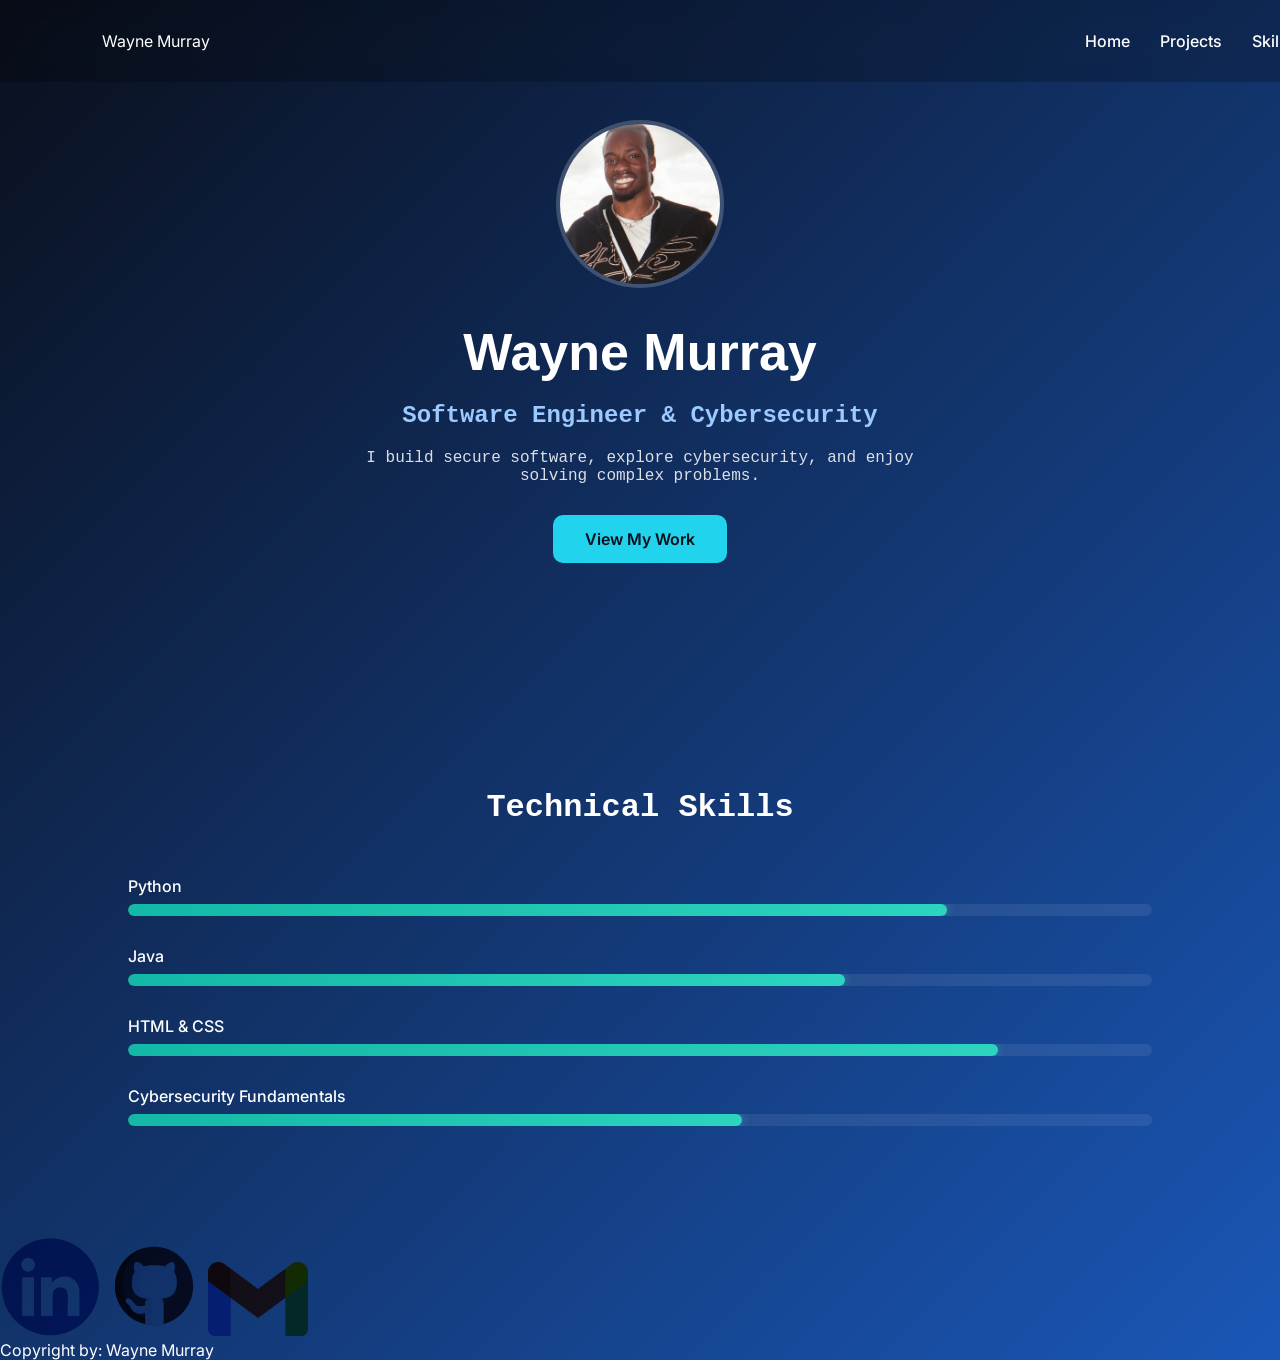
<file: index.html>
<!doctype html>
<html lang="en">
<head>
    <meta charset="UTF-8">
    <meta name="viewport"
          content="width=device-width, user-scalable=no, initial-scale=1.0, maximum-scale=1.0, minimum-scale=1.0">
    <meta http-equiv="X-UA-Compatible" content="ie=edge">
    <title>Portfolio</title>
    <link rel="stylesheet" href="style.css">
    <link href="https://fonts.googleapis.com/css2?family=Inter:wght@400;600;700&display=swap" rel="stylesheet">
    <link href="https://fonts.googleapis.com/css2?family=Inter:wght@300;400;600;700&display=swap" rel="stylesheet">
</head>
<body>
<nav class="navbar">

    <div class="logo">Wayne Murray</div>

    <ul class="nav-links">

        <li><a href="#">Home</a></li>

        <li><a href="#projects">Projects</a></li>

        <li><a href="#skills">Skills</a></li>

        <li><a href="#contact">Contact</a></li>

    </ul>

</nav>
<main>
    <section class="hero">

        <img src="css/profile%20pic.JPG" class="profile-pic">

        <h1>Wayne Murray</h1>
        <h2>Software Engineer & Cybersecurity</h2>

        <p class="hero-text">
            I build secure software, explore cybersecurity, and enjoy solving complex problems.
        </p>

        <a href="project.html" class="hero-btn">View My Work</a>

    </section>

    <section class="skills">
        <h2>Technical Skills</h2>

        <div class="skill">
            <span>Python</span>
            <div class="progress-bar">
                <div class="progress" style="width: 80%;"></div>
            </div>
        </div>

        <div class="skill">
            <span>Java</span>
            <div class="progress-bar">
                <div class="progress" style="width: 70%;"></div>
            </div>
        </div>

        <div class="skill">
            <span>HTML & CSS</span>
            <div class="progress-bar">
                <div class="progress" style="width: 85%;"></div>
            </div>
        </div>

        <div class="skill">
            <span>Cybersecurity Fundamentals</span>
            <div class="progress-bar">
                <div class="progress" style="width: 60%;"></div>
            </div>
        </div>

    </section>


       <footer>
        <a href="https://www.linkedin.com/in/wayne-murray-3a3590191/" target="_blank"><img class="info-logo" src="css/linkedln.jpg" alt="Linkedln"></a>
           <a href="https://github.com/Zer039s" target="_blank"><img class="info-logo" src="css/github.svg" alt="Github"></a>
           <a href="mailto:wayne.murray.tech@gmail.com" target="_blank"><img class="info-logo" src="css/gmail.png" alt="Gmail"></a>

            <br>
        Copyright by: Wayne Murray
    </footer>
</main>
<script>

    window.addEventListener("scroll", function(){

        let navbar = document.querySelector(".navbar");

        if(window.scrollY > 50){
            navbar.classList.add("scrolled");
        }
        else{
            navbar.classList.remove("scrolled");
        }

    });

</script>
</body>
</html>
</file>
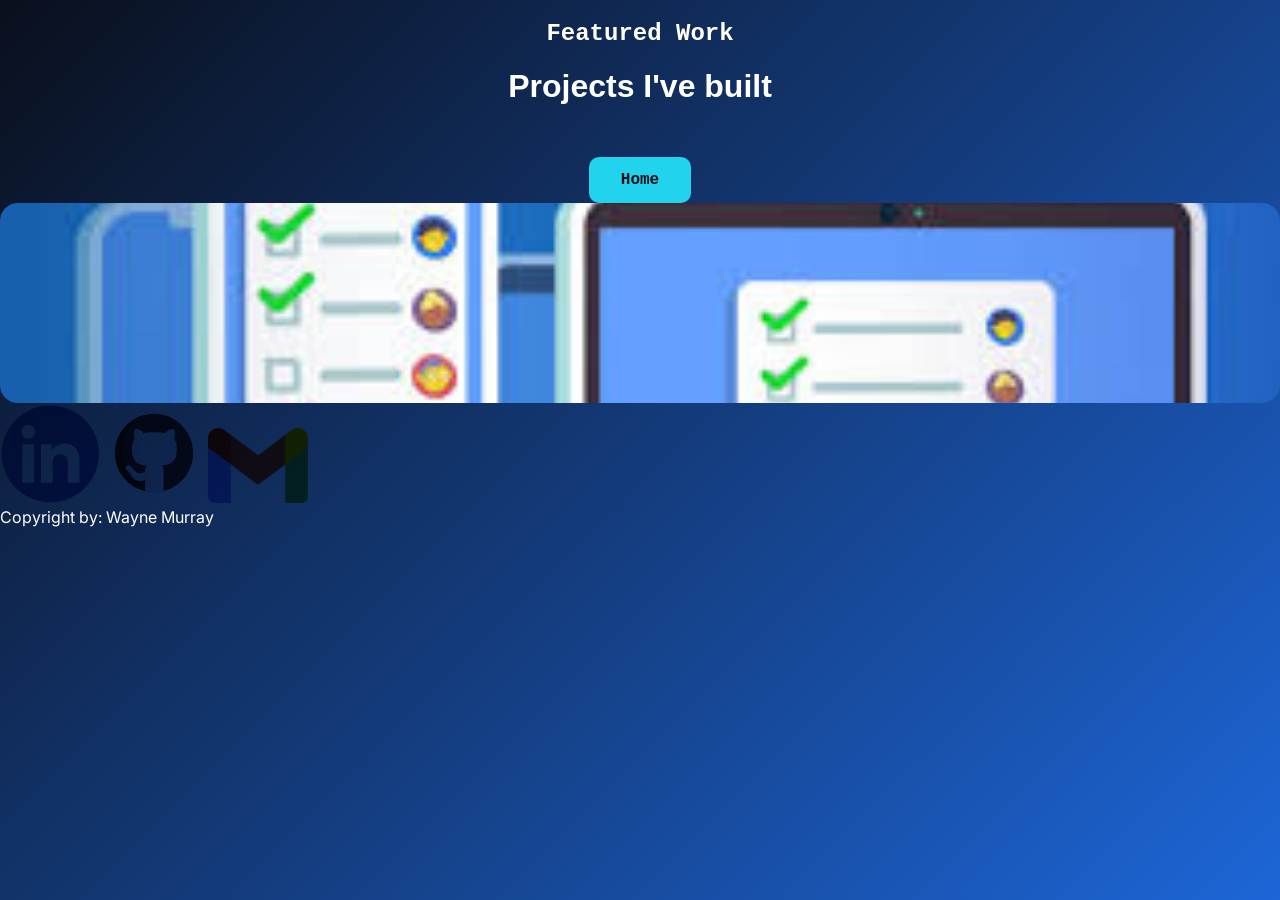
<file: project.html>
<!doctype html>
<html lang="en">
<head>
    <meta charset="UTF-8">
    <meta name="viewport"
          content="width=device-width, user-scalable=no, initial-scale=1.0, maximum-scale=1.0, minimum-scale=1.0">
    <meta http-equiv="X-UA-Compatible" content="ie=edge">
    <title>Portfolio</title>
    <link rel="stylesheet" href="style.css">
    <link href="https://fonts.googleapis.com/css2?family=Inter:wght@300;400;600;700&display=swap" rel="stylesheet">
</head>

<body>
<main>
    <header>
        <h2>Featured Work</h2>
        <h1>Projects I've built</h1>
        <a href="zero.html" class="hero-btn">Home</a>        <br>
    </header>
<!--    <section id="projects">-->

<!--        <h2 class="section-title">Projects</h2>-->

<!--        <div class="project-grid">-->

<!--            <div class="project-card">-->

<!--                <img src="css/task.jpg">-->

<!--                <div class="project-content">-->
<!--                    <h3>Python Task Manager</h3>-->

<!--                    <p>-->
<!--                        Command-line productivity tool built in Python to manage daily tasks.-->
<!--                    </p>-->

<!--                    <a href="#">View Project</a>-->
<!--                </div>-->

<!--            </div>-->


<!--            <div class="project-card">-->

<!--                <img src="images/portfolio.png">-->

<!--                <div class="project-content">-->
<!--                    <h3>Portfolio Website</h3>-->

<!--                    <p>-->
<!--                        Responsive portfolio built using HTML, CSS, and JavaScript.-->
<!--                    </p>-->

<!--                    <a href="#">View Project</a>-->
<!--                </div>-->

<!--            </div>-->

<!--        </div>-->
<!--    </section>-->
    <div class="project-card">

        <img src="css/task.jpg">

        <div class="overlay">

            <h3>Python Task Manager</h3>

            <p>Productivity tool built with Python.</p>

            <a href="#">View Project</a>

        </div>

    </div>
    <footer>
        <a href="https://www.linkedin.com/in/wayne-murray-3a3590191/" target="_blank"><img class="info-logo" src="css/linkedln.jpg" alt="Linkedln"></a>
        <a href="https://github.com/Zer039s" target="_blank"><img class="info-logo" src="css/github.svg" alt="Github"></a>
        <a href="mailto:wayne.murray.tech@gmail.com" target="_blank"><img class="info-logo" src="css/gmail.png" alt="Gmail"></a>

            <br>
            Copyright by: Wayne Murray
    </footer>
</main>

</body>
</html>
</file>
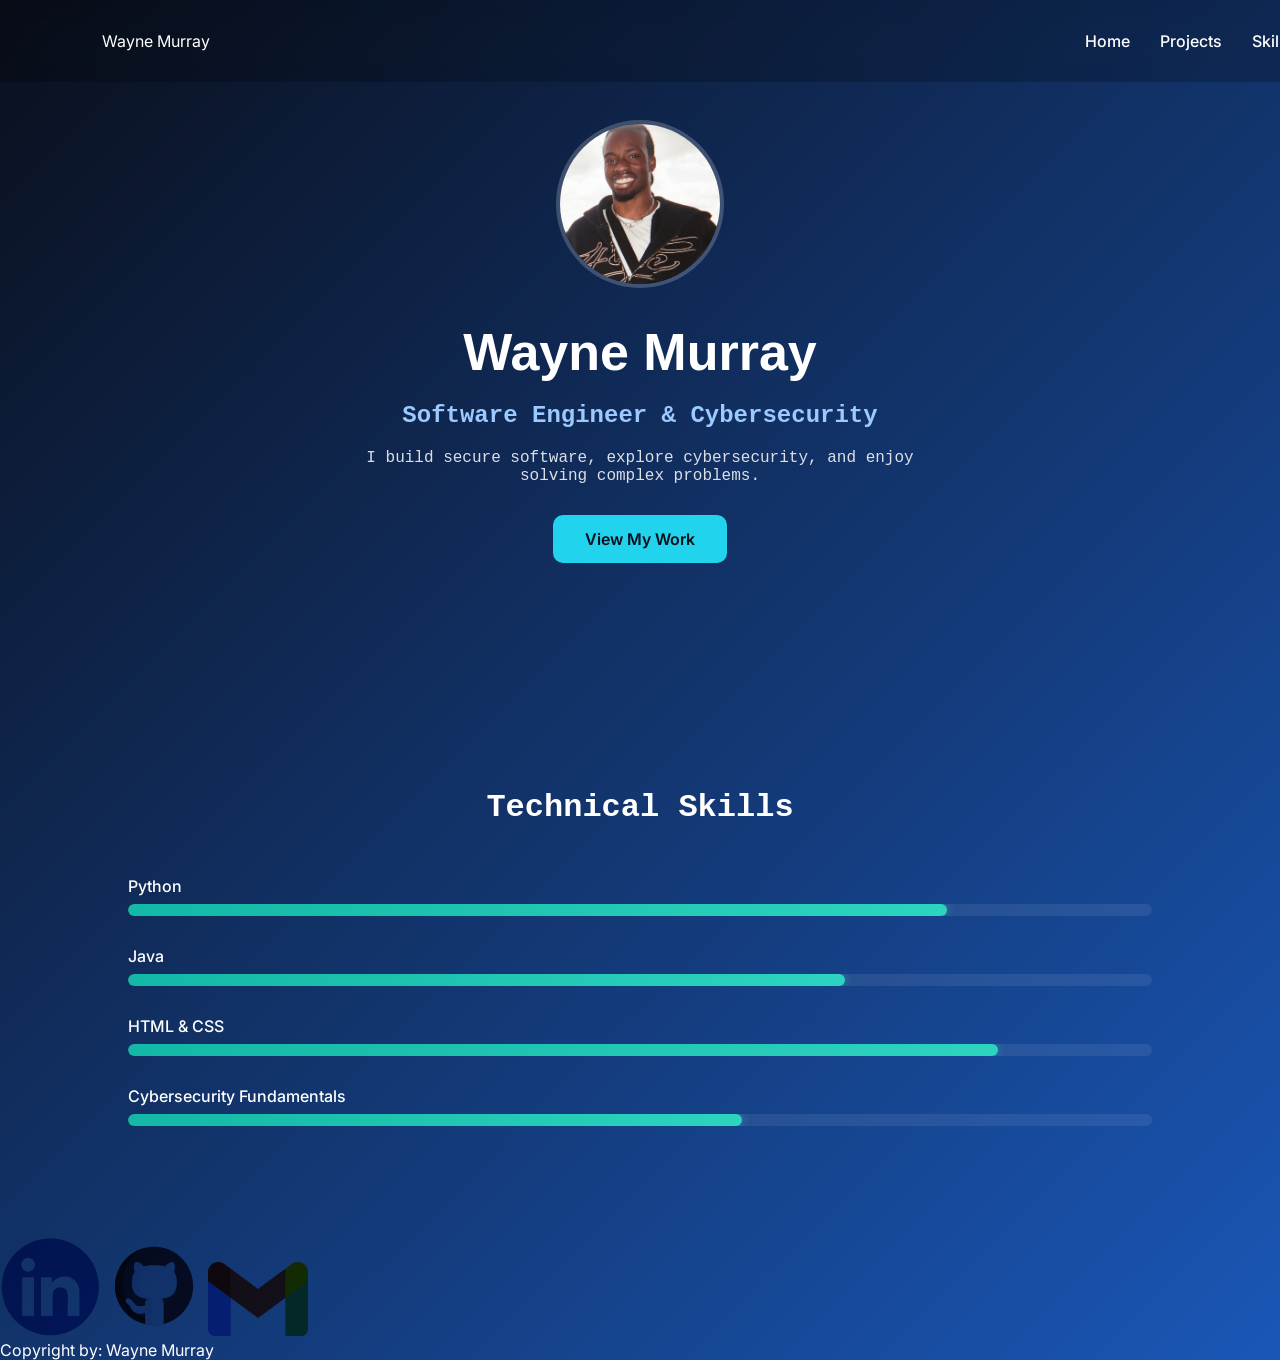
<file: zero.html>
<!doctype html>
<html lang="en">
<head>
    <meta charset="UTF-8">
    <meta name="viewport"
          content="width=device-width, user-scalable=no, initial-scale=1.0, maximum-scale=1.0, minimum-scale=1.0">
    <meta http-equiv="X-UA-Compatible" content="ie=edge">
    <title>Portfolio</title>
    <link rel="stylesheet" href="style.css">
    <link href="https://fonts.googleapis.com/css2?family=Inter:wght@400;600;700&display=swap" rel="stylesheet">
    <link href="https://fonts.googleapis.com/css2?family=Inter:wght@300;400;600;700&display=swap" rel="stylesheet">
</head>
<body>
<nav class="navbar">

    <div class="logo">Wayne Murray</div>

    <ul class="nav-links">

        <li><a href="#">Home</a></li>

        <li><a href="#projects">Projects</a></li>

        <li><a href="#skills">Skills</a></li>

        <li><a href="#contact">Contact</a></li>

    </ul>

</nav>
<main>
    <section class="hero">

        <img src="css/profile%20pic.JPG" class="profile-pic">

        <h1>Wayne Murray</h1>
        <h2>Software Engineer & Cybersecurity</h2>

        <p class="hero-text">
            I build secure software, explore cybersecurity, and enjoy solving complex problems.
        </p>

        <a href="project.html" class="hero-btn">View My Work</a>

    </section>

    <section class="skills">
        <h2>Technical Skills</h2>

        <div class="skill">
            <span>Python</span>
            <div class="progress-bar">
                <div class="progress" style="width: 80%;"></div>
            </div>
        </div>

        <div class="skill">
            <span>Java</span>
            <div class="progress-bar">
                <div class="progress" style="width: 70%;"></div>
            </div>
        </div>

        <div class="skill">
            <span>HTML & CSS</span>
            <div class="progress-bar">
                <div class="progress" style="width: 85%;"></div>
            </div>
        </div>

        <div class="skill">
            <span>Cybersecurity Fundamentals</span>
            <div class="progress-bar">
                <div class="progress" style="width: 60%;"></div>
            </div>
        </div>

    </section>


       <footer>
        <a href="https://www.linkedin.com/in/wayne-murray-3a3590191/" target="_blank"><img class="info-logo" src="css/linkedln.jpg" alt="Linkedln"></a>
           <a href="https://github.com/Zer039s" target="_blank"><img class="info-logo" src="css/github.svg" alt="Github"></a>
           <a href="mailto:wayne.murray.tech@gmail.com" target="_blank"><img class="info-logo" src="css/gmail.png" alt="Gmail"></a>

            <br>
        Copyright by: Wayne Murray
    </footer>
</main>
<script>

    window.addEventListener("scroll", function(){

        let navbar = document.querySelector(".navbar");

        if(window.scrollY > 50){
            navbar.classList.add("scrolled");
        }
        else{
            navbar.classList.remove("scrolled");
        }

    });

</script>
</body>
</html>
</file>
<file: style.css>
.hero{
    text-align:center;
    padding:120px 20px;
}

.profile-pic{
    width:160px;
    height:160px;
    border-radius:50%;
    object-fit:cover;
    margin-bottom:20px;
    border:4px solid rgba(255,255,255,0.2);
}

.hero h1{
    font-size:52px;
    margin:10px 0;
}

.hero h2{
    font-size:24px;
    color:#9cc9ff;
    margin-bottom:20px;
}

.hero-text{
    max-width:600px;
    margin:auto;
    opacity:0.85;
}

.hero-btn{
    display:inline-block;
    margin-top:30px;
    padding:14px 32px;
    background:#22D3EE;
    color:#0A0F1C;
    border-radius:10px;
    text-decoration:none;
    font-weight:600;
    transition:0.3s;
}

.hero-btn:hover{
    transform:translateY(-3px);
    box-shadow:0 10px 30px rgba(34,211,238,0.4);
}
.project-grid{
    display:grid;
    grid-template-columns:repeat(auto-fit,minmax(320px,1fr));
    gap:40px;
    padding:60px 10%;
}

.project-card{

    background:rgba(255,255,255,0.05);
    backdrop-filter:blur(12px);

    border-radius:18px;
    overflow:hidden;

    transition:0.3s;
}

.project-card:hover{

    transform:translateY(-10px);
    box-shadow:0 20px 40px rgba(0,0,0,0.4);

}

.project-card img{

    width:100%;
    height:200px;
    object-fit:cover;

}

.project-content{
    padding:25px;
}

.project-content h3{
    margin-bottom:10px;
}

.project-content a{


    display:inline-block;
    margin-top:15px;
    color:#22D3EE;
}

body{
    font-family:'Inter',sans-serif;
}
html{
    scroll-behavior:smooth;
}
section{
    padding:100px 10%;
}
body {
    margin: 0;
    font-family: 'Inter', sans-serif;
    background: radial-gradient(circle at 40% 30%, #1F6FEB 0%, #0B3D91 45%, #0A0F1C 100%);
    color: #E5E7EB;

    footer {
        color: white;
    }

    .info-logo {
        width: 100px;
        height: auto;
        max-width: 100%;
        mix-blend-mode: multiply;
    }

    #pro {
        border-radius: 100%;
        width: 200px;
        height: auto;
        max-width: 100%;
        margin: auto;
        display: block;
        align-self: center;
    }

    h1 {
        text-align: center;
        color: white;
        font-family: 'Tahoma', sans-serif;
    }

    header, h2 {
        text-align: center;
        color: white;
        font-family: 'Courier New', sans-serif;
    }

    button {
        background-color: lightgray;
        border: 2px solid grey;
        border-radius: 15px;
        margin: auto;
        display: block;
        align-self: center;
    }

    h3 {
        color: white;
        font-family: 'Courier New', sans-serif;
    }

    p {
        color: white;
        font-family: 'Courier New', sans-serif;
    }

    .projects {
        display: flex;
        align-items: center;
        gap: 20px;
        padding: 10px;
        border: 1px solid white;
    }

    .pro-images {

        height: 150px;
        width: 200px;
        flex-shrink: 0;
        flex-grow: 0;
    }

    .pro-text {
        flex-grow: 0;
        color: white;
    }

    .tech-img {
        height: 50px;
        width: 50px;
        flex-shrink: 0;
        flex-grow: 0;
        mix-blend-mode: multiply;
    }

    /* ===== PROJECT SECTION ===== */

    .projects {
        padding: 80px 10%;
    }

    .projects h2 {
        text-align: center;
        margin-bottom: 50px;
        font-size: 32px;
    }

    /* ===== GRID ===== */

    .project-grid {
        display: grid;
        grid-template-columns: repeat(auto-fit, minmax(280px, 1fr));
        gap: 30px;
    }

    /* ===== CARD ===== */

    .card {
        background: rgba(255, 255, 255, 0.05);
        padding: 30px;
        border-radius: 16px;
        backdrop-filter: blur(10px);
        transition: 0.3s ease;
    }

    .card:hover {
        transform: translateY(-8px);
    }

    .card h3 {
        margin-top: 0;
    }

    .card p {
        opacity: 0.8;
    }

    .card img {
        width: 100%;
        height: 180px;
        object-fit: cover;
        border-radius: 12px;
        margin-bottom: 20px;
        filter: brightness(0.9);
    }

    .card:hover img {
        transform: scale(1.03);
    }
}
/* ===== SKILLS SECTION ===== */
.skills {
    padding: 80px 10%;
}

.skills h2 {
    text-align: center;
    margin-bottom: 50px;
    font-size: 32px;
}

/* Individual Skill */
.skill {
    margin-bottom: 30px;
}

.skill span {
    display: block;
    margin-bottom: 8px;
    font-weight: 500;
}

/* Bar Background */
.progress-bar {
    width: 100%;
    height: 12px;
    background: rgba(255, 255, 255, 0.08);
    border-radius: 8px;
    overflow: hidden;
}

/* Progress Fill */
.progress {
    height: 100%;
    border-radius: 8px;
    transition: width 1.5s ease-in-out;
}
.progress {
    background: linear-gradient(90deg, #14B8A6, #2DD4BF);
    box-shadow: 0 0 10px rgba(45, 212, 191, 0.5);
}


/* ===== SKILLS SECTION ===== */
.skills {
    padding: 80px 10%;
}

.skills h2 {
    text-align: center;
    margin-bottom: 50px;
    font-size: 32px;
}

/* Individual Skill */
.skill {
    margin-bottom: 30px;
}

.skill span {
    display: block;
    margin-bottom: 8px;
    font-weight: 500;
}

/* Bar Background */
.progress-bar {
    width: 100%;
    height: 12px;
    background: rgba(255, 255, 255, 0.08);
    border-radius: 8px;
    overflow: hidden;
}

/* Progress Fill */
.progress {
    height: 100%;
    border-radius: 8px;
    transition: width 1.5s ease-in-out;
}
.navbar{

    position:fixed;

    top:0;

    width:100%;

    display:flex;

    justify-content:space-between;

    align-items:center;

    padding:15px 8%;

    background:rgba(0,0,0,0.2);

    backdrop-filter:blur(10px);

    z-index:1000;

    transition:0.3s;

}

.navbar.scrolled{

    background:rgba(0,0,0,0.7);

    box-shadow:0 10px 20px rgba(0,0,0,0.5);

}

.nav-links{

    list-style:none;

    display:flex;

    gap:30px;

}

.nav-links a{

    color:white;

    text-decoration:none;

    font-weight:500;

}
@keyframes gradientMove{

    0%{
        background-position:0% 50%;
    }

    50%{
        background-position:100% 50%;
    }

    100%{
        background-position:0% 50%;
    }

}
body{
    background: linear-gradient(
            -45deg,
            #0A0F1C,
            #0B3D91,
            #1F6FEB,
            #0A0F1C
    );

    background-size: 400% 400%;

    animation: gradientMove 15s ease infinite;

    color:white;

    font-family:'Inter', sans-serif;

    margin:0;
}
.project-card{

    position:relative;

    overflow:hidden;

    border-radius:18px;

}


.project-card img{

    width:100%;

    display:block;

}


.overlay{

    position:absolute;

    top:0;

    left:0;

    width:100%;

    height:100%;

    background:rgba(0,0,0,0.8);

    display:flex;

    flex-direction:column;

    justify-content:center;

    align-items:center;

    opacity:0;

    transition:0.4s;

    text-align:center;

    padding:20px;

}


.project-card:hover .overlay{

    opacity:1;

}


.overlay a{

    margin-top:10px;

    color:#22D3EE;

    text-decoration:none;

    font-weight:600;

}
</file>
